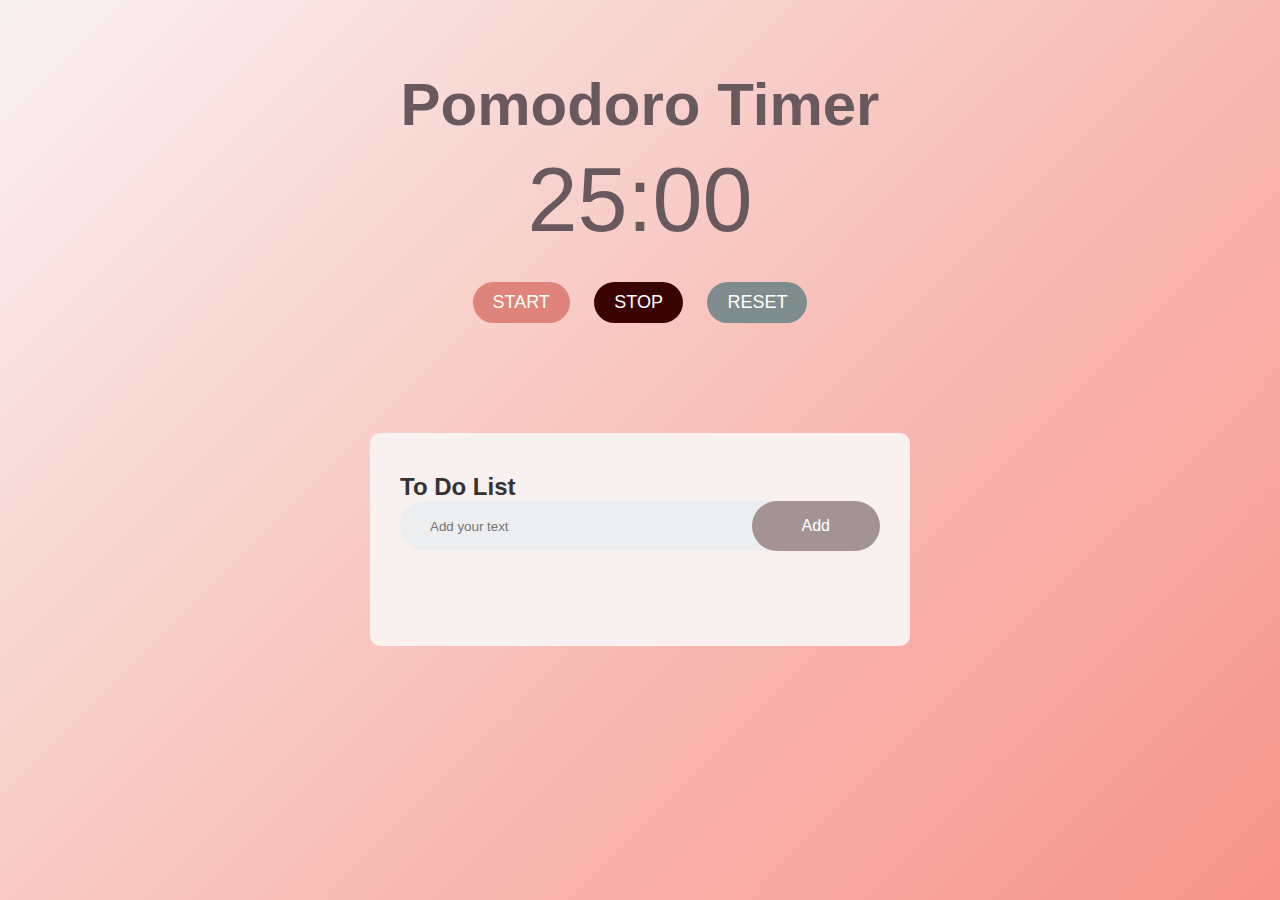
<file: index.html>
<!DOCTYPE html>
<html lang="en">
    <head>
        <meta charset="UTF-8">
        <meta http-equiv="X-UA-Compatible" content="IE=edge">
        <meta name="viewport" content="width=device-width, initial-scale=1">
        <title>GrowMode</title>
        <link rel="stylesheet" href="css/base.css">
        <link rel="stylesheet" href="css/pomodoro.css">
        <link rel="stylesheet" href="css/tasklist.css">
        <link rel="stylesheet" href="css/themes.css">
        <link rel="stylesheet" href="https://fonts.googleapis.com/css2?family=Pacifico&display=swap">

    </head>
    
    <body>
        <div class="container">

            <!-- Pomodoro Timer -->
            <div class="pomodoro-app">
                <h2 class="title">Pomodoro Timer</h2>
                <p class="timer" id="timer">25:00</p>
                <div class="buttonWrapper">
                    <button id="start">Start</button>
                    <button id="stop">Stop</button>
                    <button id="reset">Reset</button>
                </div>
            </div>
    
            
            <!-- To Do App -->
            <div class="task-app toDoApp">
                <h2 class="title">To Do List</h2>
                <div class="row">
                    <input type="text" id="input-box" placeholder="Add your text">
                    <button onclick="addTask()">Add</button>
                </div>
                <ul id="list-container"></ul>
            </div>
        </div>

    <script src="js/script.js"></script>
    <script src="js/pomodoro.js"></script>
    <script src="js/tasklist.js"></script>
    </body>
</html>
</file>
<file: css/base.css>
*{
    margin: 0;
    padding: 0;
    font-family: 'Comfortaa', sans-serif;
    box-sizing: border-box;
}

body {
    color: var(--text-color);
    background-color: var(--bg-color);
}

.container {
    width: 100%;
    min-height: 100vh;
    padding: 10px;
    background: linear-gradient(135deg, var(--bg-color), var(--primary-color));

}  

h1, h2, h3, h4, h5, h6{
    font-weight: 600;
    color: var(--text-color);
}

p{
    margin-bottom: 1rem;
}

button{
    border: none;
    cursor: pointer;
    transition: all 0.2s ease-in-out;
    border-radius: 40px;
    font-family: inherit;
}
</file>
<file: css/pomodoro.css>
.pomodoro-app {
    text-align: center;
    margin-bottom: 40px;
}  

.pomodoro-app .title{
    font-size: 60px;
    margin-top: 60px;
    margin-bottom: 10px;
    color: #67595E;
}

.pomodoro-app .timer{
    font-size: 90px;
    color: #67595E;
    margin-bottom: 20px;
}

.pomodoro-app button{
    font-size: 18px;
    padding: 10px 20px;
    margin: 10px;
    color: #fff;
    border: none;
    border-radius: 40px;
    cursor: pointer;
    text-transform: uppercase;
    transition: opacity .3s
    ease-in-out;
}

.pomodoro-app button:hover{
    opacity: .7;
}

#start{
    background-color: var(--start-color);
}

#stop{
    background-color: var(--stop-color);
}

#reset{
    background-color: var(--reset-color);
}
</file>
<file: css/tasklist.css>
.task-app {
    width: 100%;
    max-width: 540px;
    background: var(--bg-color);
    margin: 100px auto 20px;
    padding: 40px 30px 70px;
    border-radius: 10px;
}

/*this makes a white box*/
.task-app .toDoApp{
    width: 100%;
    max-width: 540px;
    background: var(--bg-color);
    margin: 100px auto 20px; /*it is horizontally centered as we set the margin left and right side auto*/
    padding: 40px 30px 70px;
    border-radius: 10px;
}

.task-app .toDoApp h2{
    color: var(--text-color);
    display: flex;
    align-items: center;
    margin-bottom: 20px;
}

.task-app .row{
    display: flex;
    align-items: center;
    justify-content: space-between;
    background: #edeef0;
    border-radius: 30px;
    padding-left: 20px;
    margin-bottom: 25px;
}

/* this selects all input elements */
.task-app input{
    flex: 1;
    border: none;
    outline: none;
    background: transparent;
    padding: 10px;
    font-weight: 14px;
}

/* this selects all button elements */
.task-app button{
    border: none;
    outline: none;
    padding: 16px 50px;
    background-color: #a49393;
    color: #fff; /*font color*/
    font-size: 16px;
    cursor: pointer;
    border-radius: 40px;
}

/* this selects all ul li elements */
.task-app ul li{
    list-style: none;
    font-size: 17px;
    padding: 12px 8px 12px 50px;
    user-select: none;
    cursor: pointer;
    position: relative;
}

.task-app ul li::before {
  content: '';
  position: absolute;
  height: 23px;
  width: 23px;
  border-radius: 50%;
  background-color: #fff;
  border: 3px solid grey ;
  background-size: cover;
  background-position: center;
  top: 7px;
  left: 8px;
}

.task-app ul li.checked{
    text-decoration: line-through;
}

.task-app ul li.checked::before{
    content: '';
    position: absolute;
    background-color: #000;
    height: 2px;
    width: 6px;
    transform: rotate(45deg);
    top: 19px;
    left: 8px;
}

.task-app ul li.checked::after{
    content: '';
    position: absolute;
    background-color: #000;
    height: 2px;
    width: 15px;
    transform: rotate(-45deg);
    top: 20px;
    left: 12px;
}

.task-app ul li span{
    position: absolute;
    right: 0;
    top: 5px;
    width: 40px;
    height: 40px;
    font-size: 22px;
    color: #555;
    line-height: 40px;
    text-align: center;
    border-radius: 50%;
}

.task-app ul li span:hover{
    background: #edeef0;
}
</file>
<file: css/themes.css>
:root {
    --bg-color: #F9F1F0;
    --primary-color: #F79489;
    --text-color: #333;
    --button-bg: #3B0404;
    --button-text: #fff;
  
    --start-color: #DE847B;
    --stop-color: #3B0404;
    --reset-color: #7f8c8d;
  }
</file>
